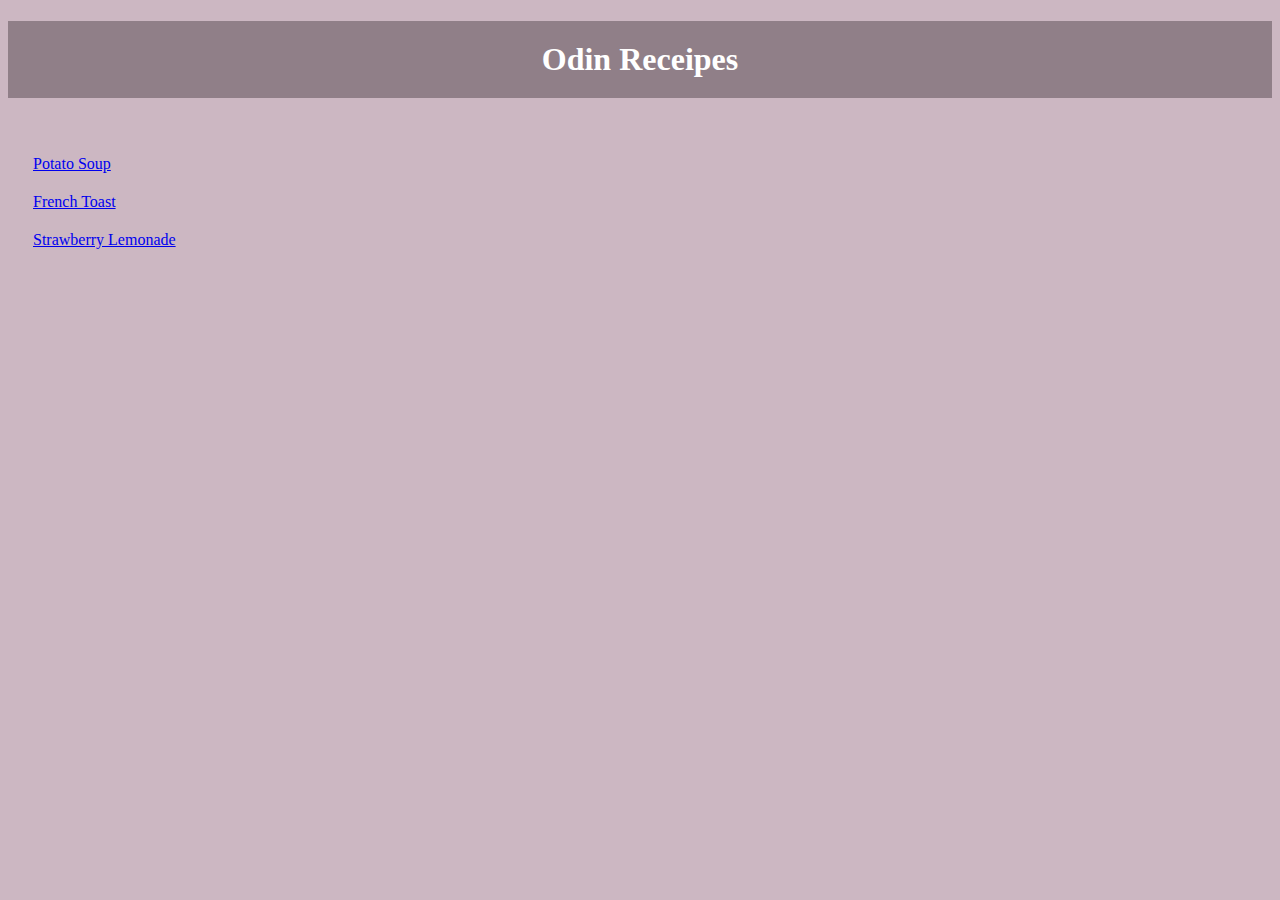
<file: index.html>
<!DOCTYPE html>
<html lang="en">
    <head>
        <meta charset="utf-8">
        <link rel="stylesheet" href="./style.css">
        <title>Odin Recipes</title>
    </head>

    <body>
        <h1 class="header">Odin Receipes</h1>
        <ul class="lists">
            <li class="button"><a href="./recipes/potato-soup.html">Potato Soup</a></li>
            <li class="button"><a href="./recipes/french-toast.html">French Toast</a></li>
            <li class="button"><a href="./recipes/strawberry-lemonade.html">Strawberry Lemonade</a></li>
        </ul>
    </body>
</html>
</file>
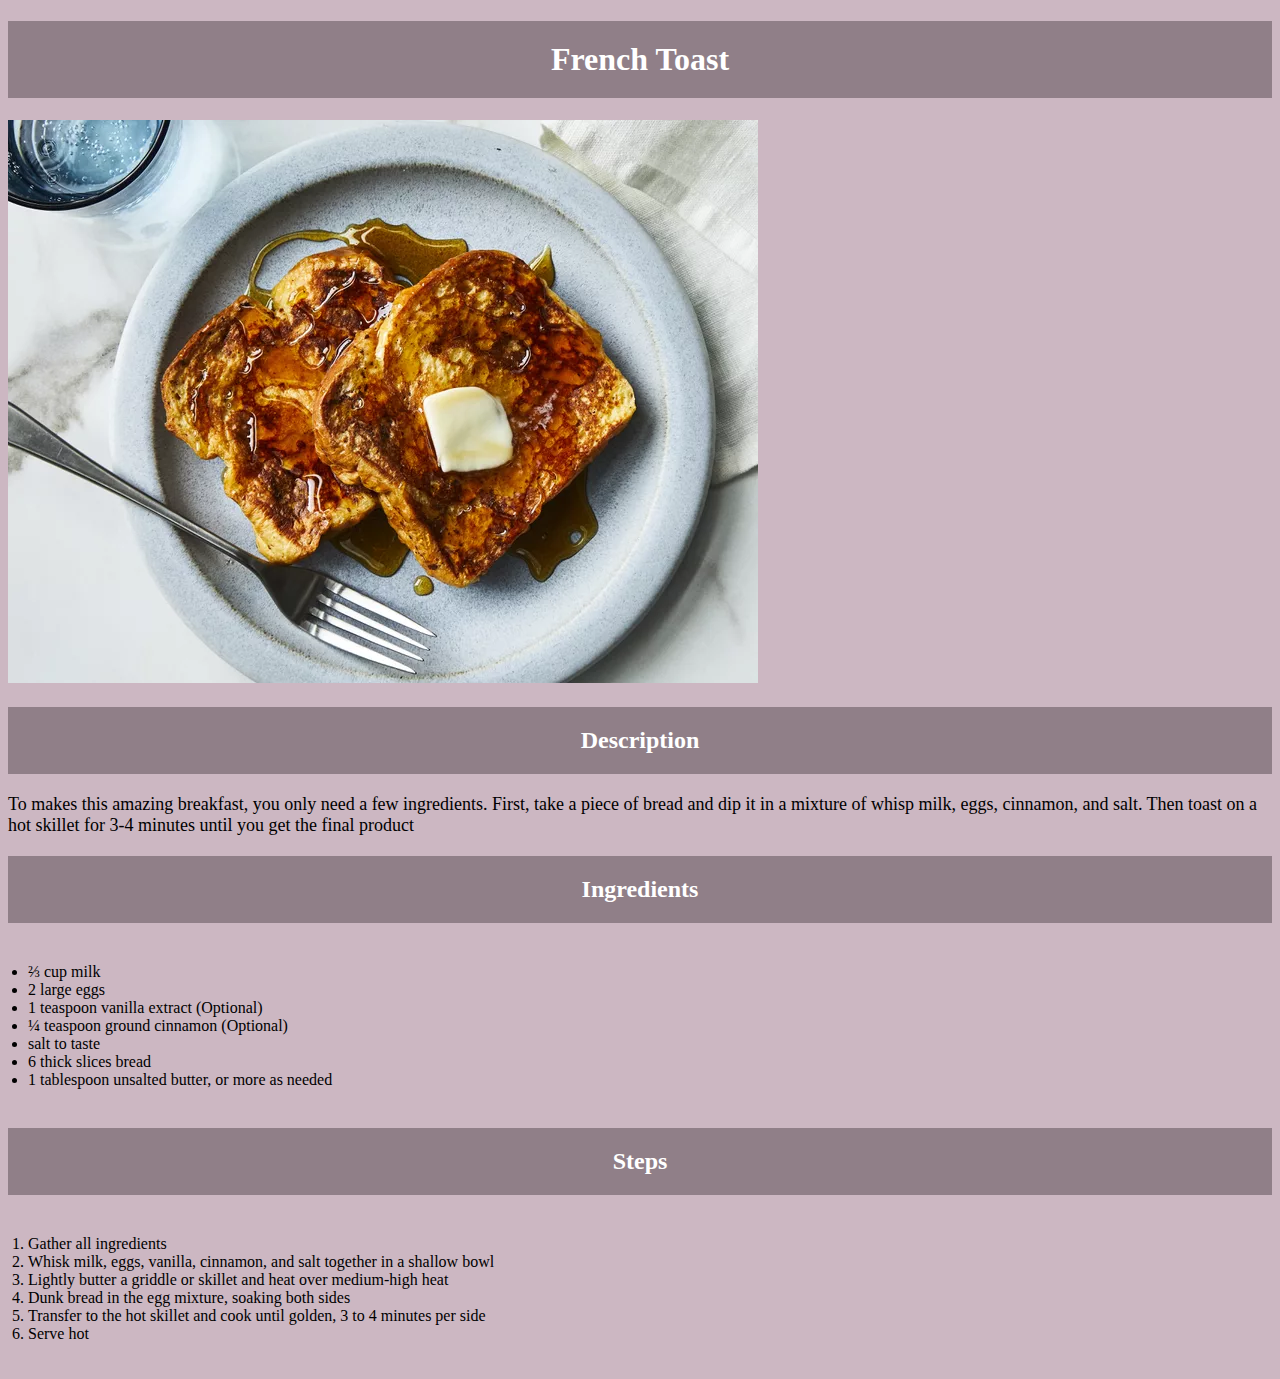
<file: recipes/french-toast.html>
<!DOCTYPE html>
<html lang="en">
    <head>
        <meta charset="utf-8">
        <title>French Toast</title>
        <link rel="stylesheet" href="../style.css">
    </head>
    
    <body>
        <h1 class="header">French Toast</h1>
        <img src="../images/french-toast.png">
        <h2 class="header">Description</h2>
        <p>
            To makes this amazing breakfast, you only need a few ingredients.
            First, take a piece of bread and dip it in a mixture of whisp milk,
            eggs, cinnamon, and salt. Then toast on a hot skillet for 3-4 minutes
            until you get the final product
        </p>

        <h2 class="header">Ingredients</h2>
        <ul class="lists">
            <li>⅔ cup milk</li>
            <li>2 large eggs</li>
            <li>1 teaspoon vanilla extract (Optional)</li>
            <li>¼ teaspoon ground cinnamon (Optional)</li>
            <li>salt to taste</li>
            <li>6 thick slices bread</li>
            <li>1 tablespoon unsalted butter, or more as needed</li>
        </ul>

        <h2 class="header">Steps</h2>
        <ol class="lists">
            <li>Gather all ingredients</li>
            <li>Whisk milk, eggs, vanilla, cinnamon, and salt together in a shallow bowl</li>
            <li>Lightly butter a griddle or skillet and heat over medium-high heat</li>
            <li>Dunk bread in the egg mixture, soaking both sides</li>
            <li>Transfer to the hot skillet and cook until golden, 3 to 4 minutes per side</li>
            <li>Serve hot</li>
        </ol>
    </body>
</html>
</file>
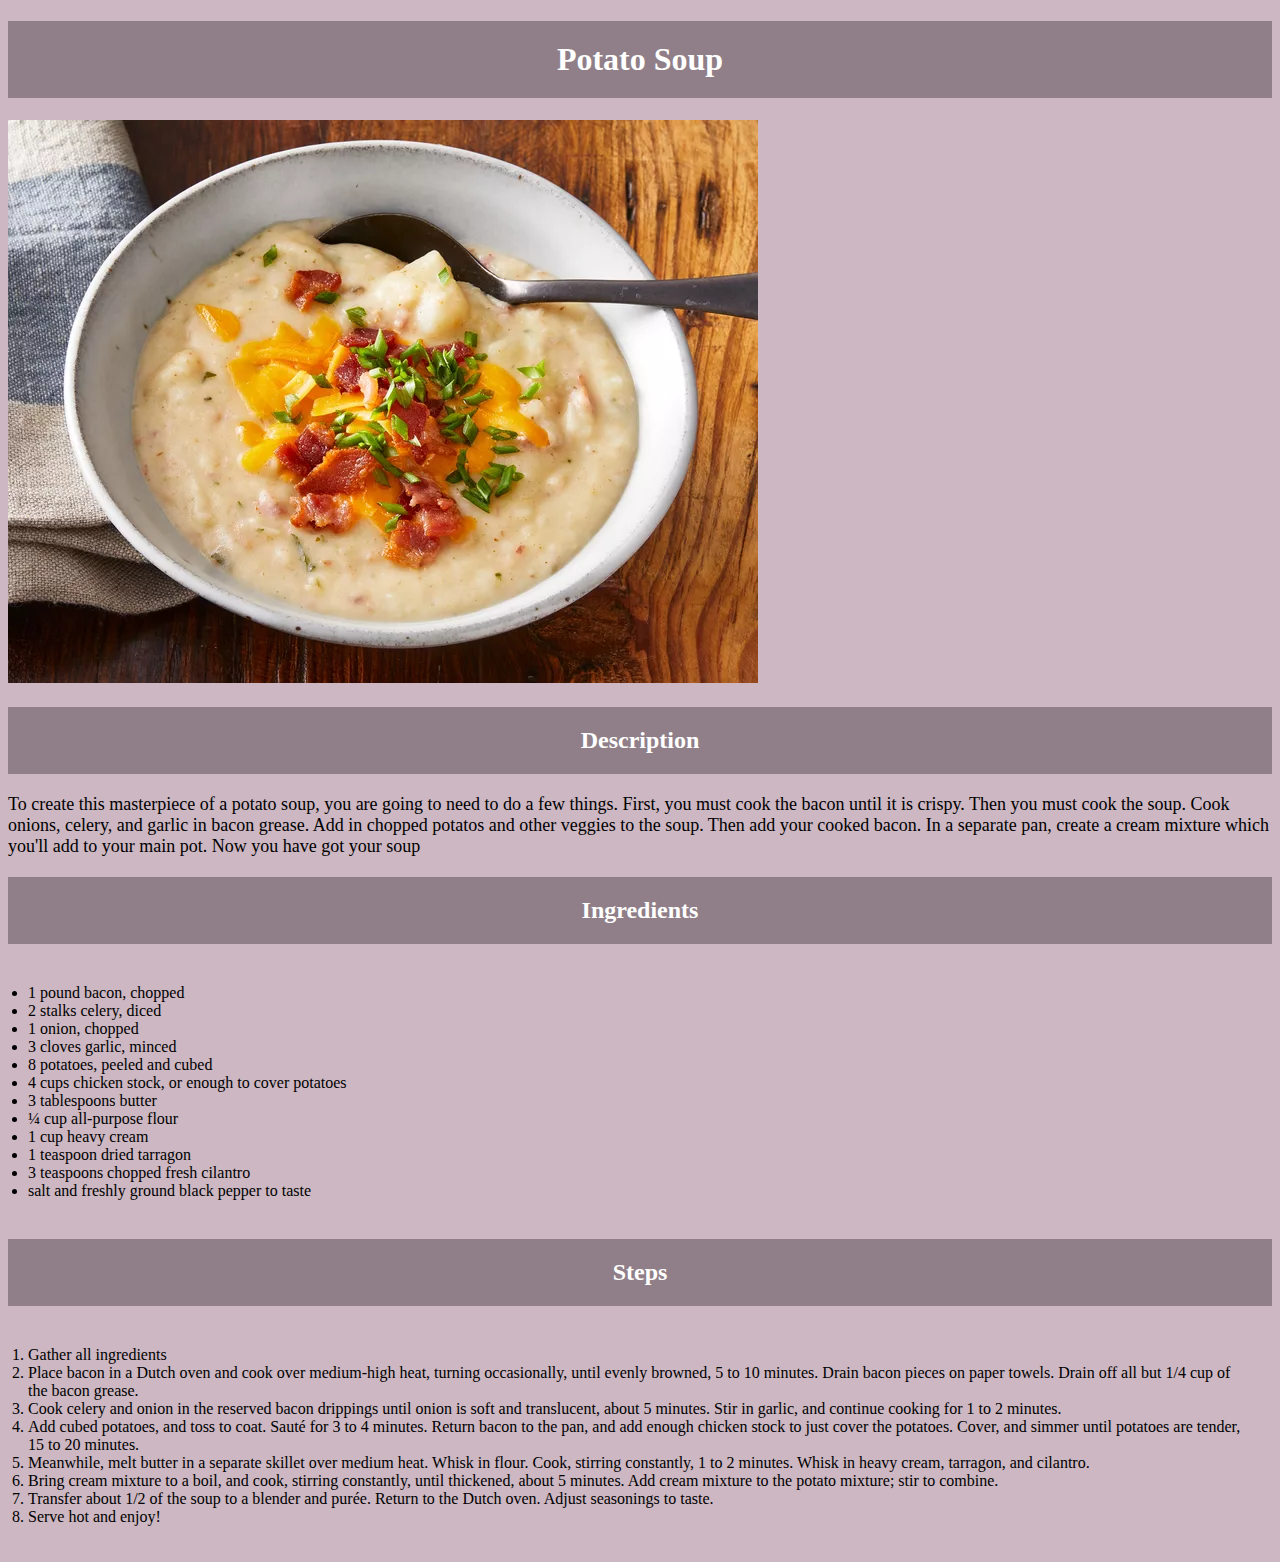
<file: recipes/potato-soup.html>
<!DOCTYPE html>
<html lang="en">
    <head>
        <meta charset="utf-8">
        <title>Potato Soup</title>
        <link rel="stylesheet" href="../style.css">
    </head>

    <body>
        <h1 class="header">Potato Soup</h1>
        <img src="../images/soup2.png">
        <h2 class="header">Description</h2>
        <p>
            To create this masterpiece of a potato soup, you are going to need to do a few things.
            First, you must cook the bacon until it is crispy. Then you must cook the soup.
            Cook onions, celery, and garlic in bacon grease. Add in chopped potatos and other veggies
            to the soup. Then add your cooked bacon. In a separate pan, create a cream mixture which
            you'll add to your main pot. Now you have got your soup
        </p>

        <h2 class="header">Ingredients</h2>
        <ul class="lists">
            <li>1 pound bacon, chopped</li>
            <li>2 stalks celery, diced</li>
            <li>1 onion, chopped</li>
            <li>3 cloves garlic, minced</li>
            <li>8 potatoes, peeled and cubed</li>
            <li>4 cups chicken stock, or enough to cover potatoes</li>
            <li>3 tablespoons butter</li>
            <li>¼ cup all-purpose flour</li>
            <li>1 cup heavy cream</li>
            <li>1 teaspoon dried tarragon</li>
            <li>3 teaspoons chopped fresh cilantro</li>
            <li>salt and freshly ground black pepper to taste</li>
        </ul>
        <h2 class="header">Steps</h2>
        <ol class="lists">
            <li>Gather all ingredients</li>
            <li>Place bacon in a Dutch oven and cook over medium-high heat, turning occasionally, until evenly browned, 5 to 10 minutes. Drain bacon pieces on paper towels. Drain off all but 1/4 cup of the bacon grease.</li>
            <li>Cook celery and onion in the reserved bacon drippings until onion is soft and translucent, about 5 minutes. Stir in garlic, and continue cooking for 1 to 2 minutes.</li>
            <li>Add cubed potatoes, and toss to coat. Sauté for 3 to 4 minutes. Return bacon to the pan, and add enough chicken stock to just cover the potatoes. Cover, and simmer until potatoes are tender, 15 to 20 minutes.</li>
            <li>Meanwhile, melt butter in a separate skillet over medium heat. Whisk in flour. Cook, stirring constantly, 1 to 2 minutes. Whisk in heavy cream, tarragon, and cilantro.</li>
            <li>Bring cream mixture to a boil, and cook, stirring constantly, until thickened, about 5 minutes. Add cream mixture to the potato mixture; stir to combine.</li>
            <li>Transfer about 1/2 of the soup to a blender and purée. Return to the Dutch oven. Adjust seasonings to taste.</li>
            <li>Serve hot and enjoy!</li>
        </ol>
    </body>
</html>
</file>
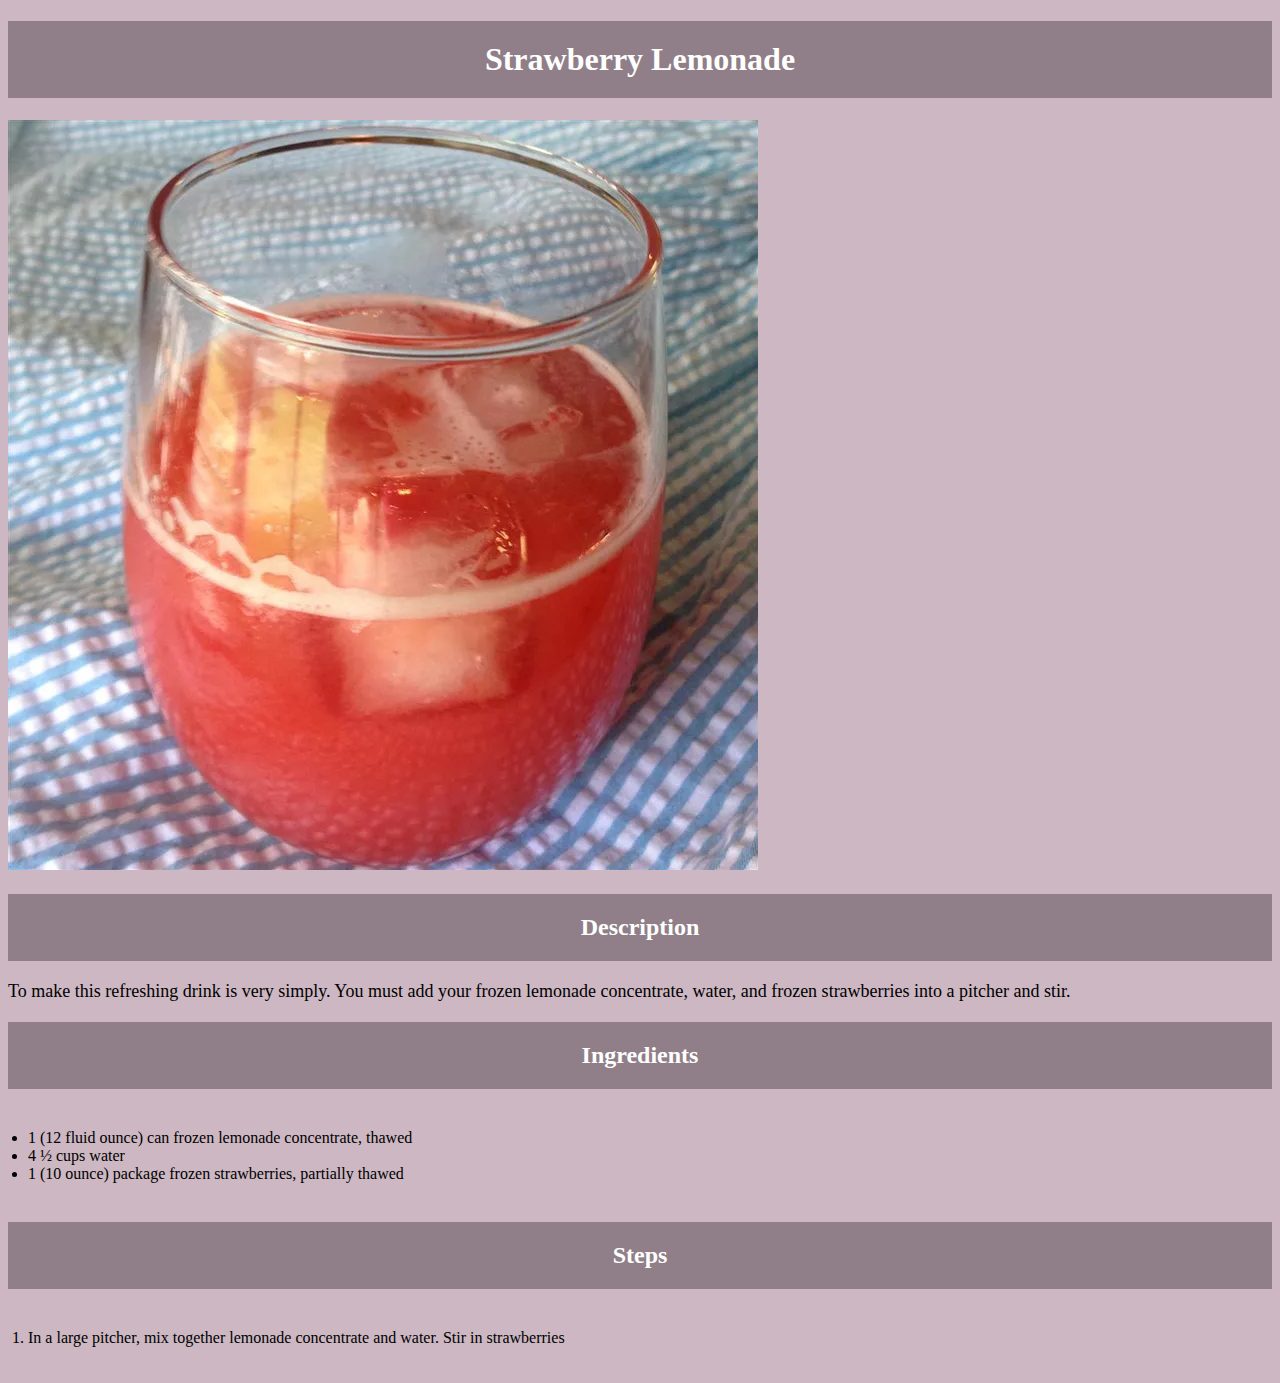
<file: recipes/strawberry-lemonade.html>
<!DOCTYPE html>
<html lang="en">
    <head>
        <meta charset="utf-8">
        <title>Strawberry Lemonade</title>
        <link rel="stylesheet" href="../style.css">
    </head>

    <body>
        <h1 class="header">Strawberry Lemonade</h1>
        <img src="../images/strawberry-lemonade.png">

        <h2 class="header">Description</h2>
        <p>
            To make this refreshing drink is very simply.
            You must add your frozen lemonade concentrate, water,
            and frozen strawberries into a pitcher and stir.
        </p>

        <h2 class="header">Ingredients</h2>
        <ul class="lists">
            <li>1 (12 fluid ounce) can frozen lemonade concentrate, thawed</li>
            <li>4 ½ cups water</li>
            <li>1 (10 ounce) package frozen strawberries, partially thawed</li>
        </ul>

        <h2 class="header">Steps</h2>
        <ol class="lists">
            <li>In a large pitcher, mix together lemonade concentrate and water. Stir in strawberries</li>
        </ol>
    </body>
</html>
</file>
<file: style.css>
* {
    background: #ccb7c2;
}

.header {
    text-align: center;
}

.header {
    background-color: #907F88;
    color: white;
    padding: 20px;
}

.lists {
    background-color: #ccb7c2;
    padding: 20px;
}

p {
    font-size:18px;
    color:black;
}

.button {
    width:150px;
    padding: 5px;
    display:block;
    margin-top: 10px;
    color:#000000;
    text-decoration: none;
}
</file>
